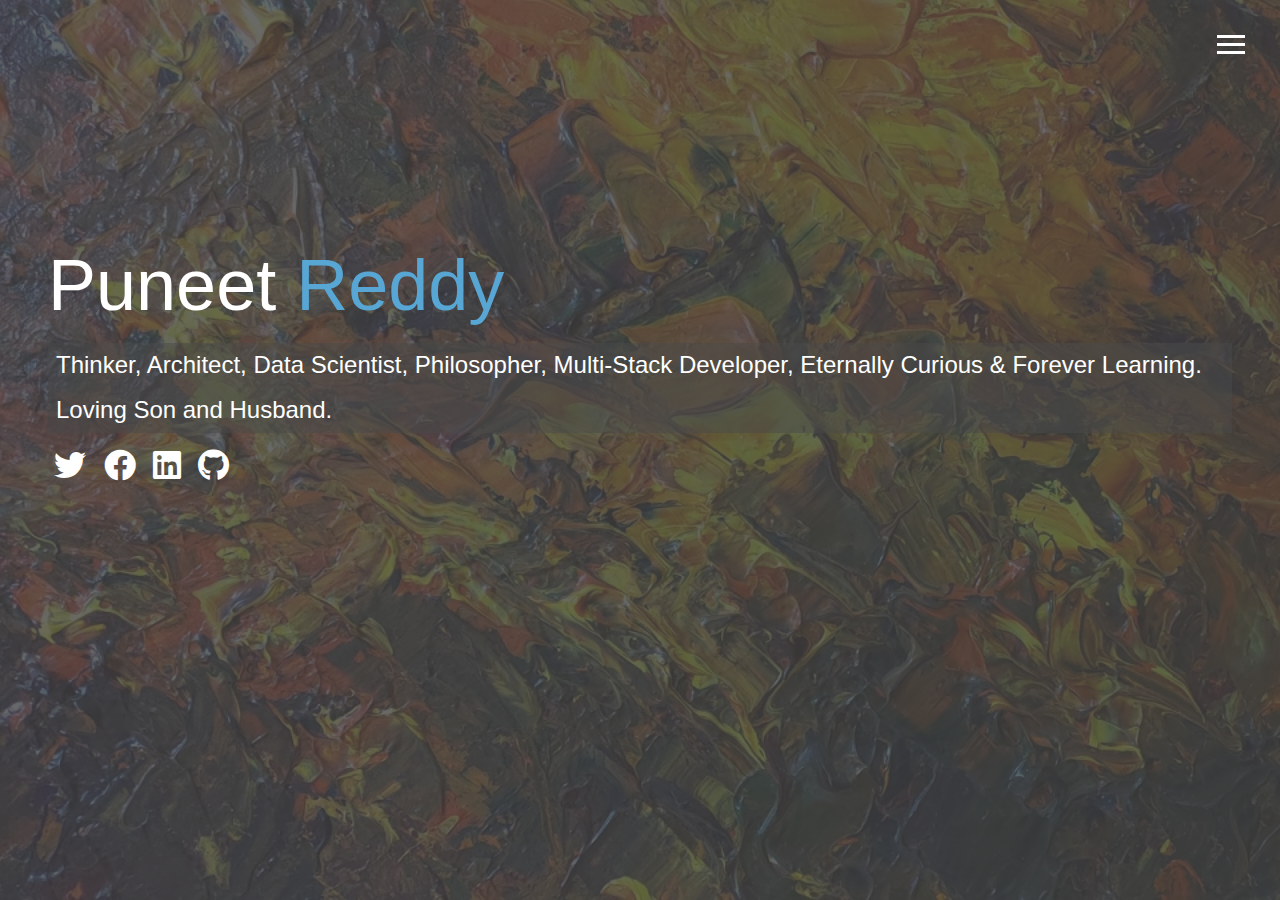
<file: index.html>
<!DOCTYPE html>
<html lang="en">

<head>
    <meta charset="UTF-8">
    <meta name="viewport" content="width=device-width, initial-scale=1.0">
    <link rel="stylesheet" href="https://use.fontawesome.com/releases/v5.2.0/css/all.css" crossorigin="anonymous">
    <link rel="stylesheet" href="css/main.css">
    <title>Puneet Reddy</title>
</head>

<body id="bg-img">
    <header>
        <div class="menu-btn">
            <div class="btn-line"></div>
            <div class="btn-line"></div>
            <div class="btn-line"></div>
        </div>
        <nav class="menu">
            <div class="menu-branding">
                <div class="portrait"></div>
            </div>
            <ul class="menu-nav">
                <li class="nav-item current">
                    <a href="/" class="nav-link">
                        Home</a>
                </li>
                <li class="nav-item">
                    <a href="about.html" class="nav-link">
                        About Me</a>
                </li>
                <li class="nav-item">
                    <a href="work.html" class="nav-link">
                        My Work</a>
                </li>
                <li class="nav-item">
                    <a href="contact.html" class="nav-link">
                        Contact Me</a>
                </li>
                <li class="nav-item">
                    <a href="resume.html" class="nav-link">
                        Resume</a>
                </li>
            </ul>
        </nav>
    </header>

    <main id="home">
        <h1 class="lg-heading">Puneet <span class="text-secondary">Reddy</span></h1>
        <h2 class="sm-heading">Thinker, Architect, Data Scientist, Philosopher, Multi-Stack Developer,
            Eternally Curious & Forever Learning.</h2>
        <!-- <h2 class="sm-heading">Passionate Coder</h2> -->
        <h2 class="sm-heading">Loving Son and Husband.</h2>
        <div class="icons">
            <a href="https://twitter.com/ReddyPuneet" target="_blank"><i class="fab fa-twitter fa-2x"></i></a>
            <a href="https://www.facebook.com/puneet.reddy" target="_blank"><i class="fab fa-facebook fa-2x"></i></a>
            <a href="https://www.linkedin.com/in/puneet-reddy-damalachervu-252b8659/" target="_blank"><i class="fab fa-linkedin fa-2x"></i></a>
            <a href="https://github.com/puneet-reddy" target="_blank"><i class="fab fa-github fa-2x"></i></a>
        </div>
    </main>

    <script src="js/main.js"></script>
</body>

</html>
</file>
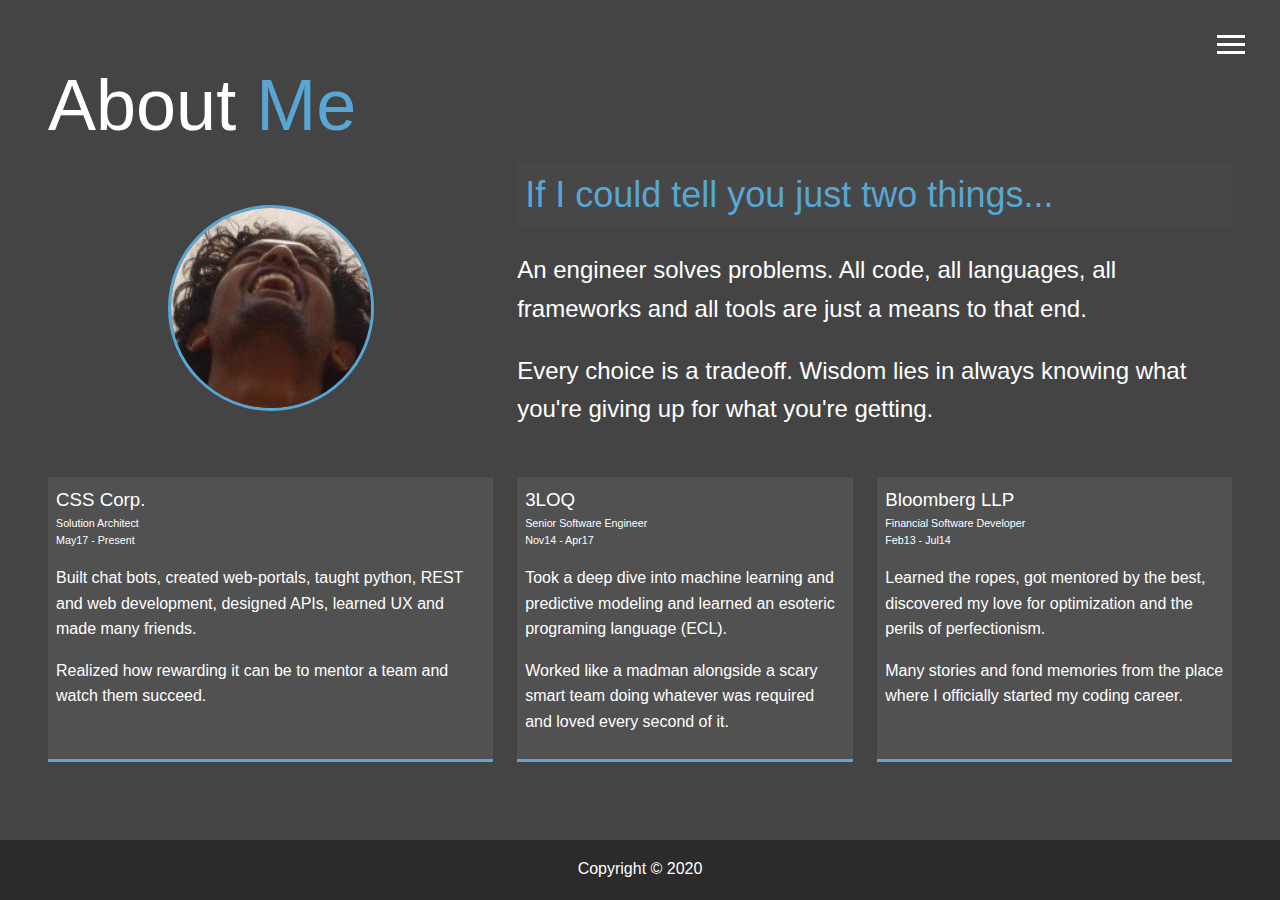
<file: about.html>
<!DOCTYPE html>
<html lang="en">

<head>
    <meta charset="UTF-8">
    <meta name="viewport" content="width=device-width, initial-scale=1.0">
    <link rel="stylesheet" href="https://use.fontawesome.com/releases/v5.2.0/css/all.css" crossorigin="anonymous">
    <link rel="stylesheet" href="css/main.css">
    <title>About Me</title>
</head>

<body>
    <header>
        <div class="menu-btn">
            <div class="btn-line"></div>
            <div class="btn-line"></div>
            <div class="btn-line"></div>
        </div>
        <nav class="menu">
            <div class="menu-branding">
                <div class="portrait"></div>
            </div>
            <ul class="menu-nav">
                <li class="nav-item">
                    <a href="index.html" class="nav-link">
                        Home</a>
                </li>
                <li class="nav-item current">
                    <a href="about.html" class="nav-link">
                        About Me</a>
                </li>
                <li class="nav-item">
                    <a href="work.html" class="nav-link">
                        My Work</a>
                </li>
                <li class="nav-item">
                    <a href="contact.html" class="nav-link">
                        Contact Me</a>
                </li>
                <li class="nav-item">
                    <a href="resume.html" class="nav-link">
                        Resume</a>
                </li>
            </ul>
        </nav>
    </header>

    <main id="about">
        <h1 class="lg-heading">About <span class="text-secondary">Me</span></h1>
        <div class="about-info">
            <img src="img/portrait.jpg" alt="Puneet Reddy" class="bio-image">
            <div class="bio">
                <h2 class="sm-heading text-secondary">If I could tell you just two things...</h2>
                <p>An engineer solves problems. All code, all languages, all frameworks and all tools are just a means to that end.</p>
                <p>Every choice is a tradeoff. Wisdom lies in always knowing what you're giving up for what you're getting.</p>
            </div>

            <div class="job job-1">
                <h3>CSS Corp.</h3>
                <h6>Solution Architect</h6>
                <h6>May17 - Present</h6>
                <p>Built chat bots, created web-portals, taught python, REST and web development, designed APIs, learned UX and made many friends.</p>
                <p>Realized how rewarding it can be to mentor a team and watch them succeed.</p>
            </div>
            <div class="job job-2">
                <h3>3LOQ</h3>
                <h6>Senior Software Engineer</h6>
                <h6>Nov14 - Apr17</h6>
                <p>Took a deep dive into machine learning and predictive modeling and learned an esoteric programing language (ECL).</p>
                <p>Worked like a madman alongside a scary smart team doing whatever was required and loved every second of it.</p>
            </div>
            <div class="job job-3">
                <h3>Bloomberg LLP</h3>
                <h6>Financial Software Developer</h6>
                <h6>Feb13 - Jul14</h6>
                <p>Learned the ropes, got mentored by the best, discovered my love for optimization and the perils of perfectionism.</p>
                <p>Many stories and fond memories from the place where I officially started my coding career.</p>
            </div>
        </div>
    </main>

    <footer id="main-footer">
        Copyright &copy; 2020
    </footer>

    <script src="js/main.js"></script>
</body>

</html>
</file>
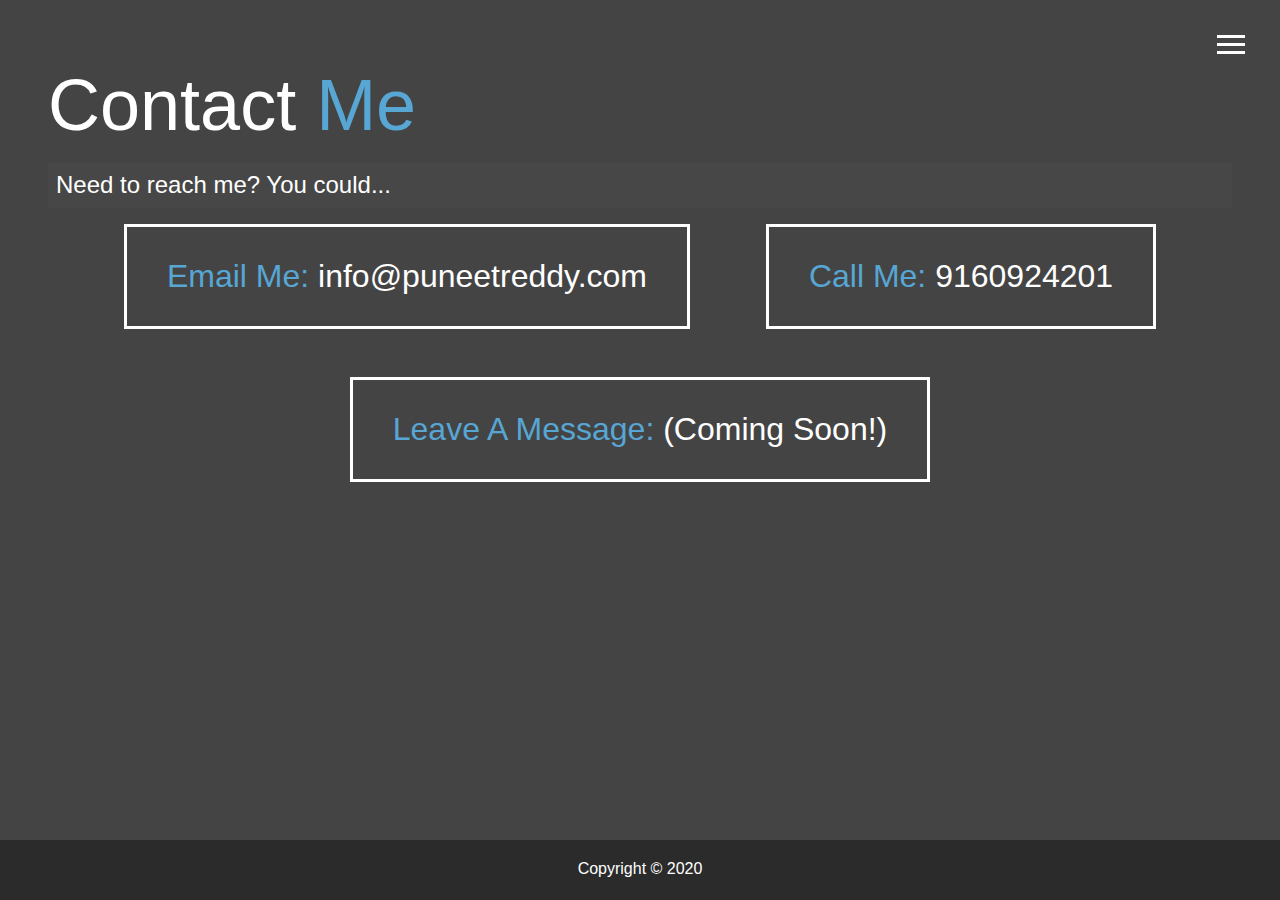
<file: contact.html>
<!DOCTYPE html>
<html lang="en">

<head>
    <meta charset="UTF-8">
    <meta name="viewport" content="width=device-width, initial-scale=1.0">
    <link rel="stylesheet" href="https://use.fontawesome.com/releases/v5.2.0/css/all.css" crossorigin="anonymous">
    <link rel="stylesheet" href="css/main.css">
    <title>Contact Me</title>
</head>

<body>
    <header>
        <div class="menu-btn">
            <div class="btn-line"></div>
            <div class="btn-line"></div>
            <div class="btn-line"></div>
        </div>
        <nav class="menu">
            <div class="menu-branding">
                <div class="portrait"></div>
            </div>
            <ul class="menu-nav">
                <li class="nav-item">
                    <a href="index.html" class="nav-link">
                        Home</a>
                </li>
                <li class="nav-item">
                    <a href="about.html" class="nav-link">
                        About Me</a>
                </li>
                <li class="nav-item">
                    <a href="work.html" class="nav-link">
                        My Work</a>
                </li>
                <li class="nav-item current">
                    <a href="contact.html" class="nav-link">
                        Contact Me</a>
                </li>
                <li class="nav-item">
                    <a href="resume.html" class="nav-link">
                        Resume</a>
                </li>
            </ul>
        </nav>
    </header>

    <main id="contact">
        <h1 class="lg-heading">Contact <span class="text-secondary">Me</span></h1>
        <h2 class="sm-heading">Need to reach me? You could...</h2>
        <div class="boxes">
            <div>
                <span class="text-secondary">Email Me:</span>
                info@puneetreddy.com
            </div>
            <div>
                <span class="text-secondary">Call Me:</span>
                9160924201
            </div>
            <div>
                <span class="text-secondary">Leave A Message:</span>
                (Coming Soon!)
            </div>
        </div>
    </main>

    <footer id="main-footer">
        Copyright &copy; 2020
    </footer>

    <script src="js/main.js"></script>
</body>

</html>
</file>
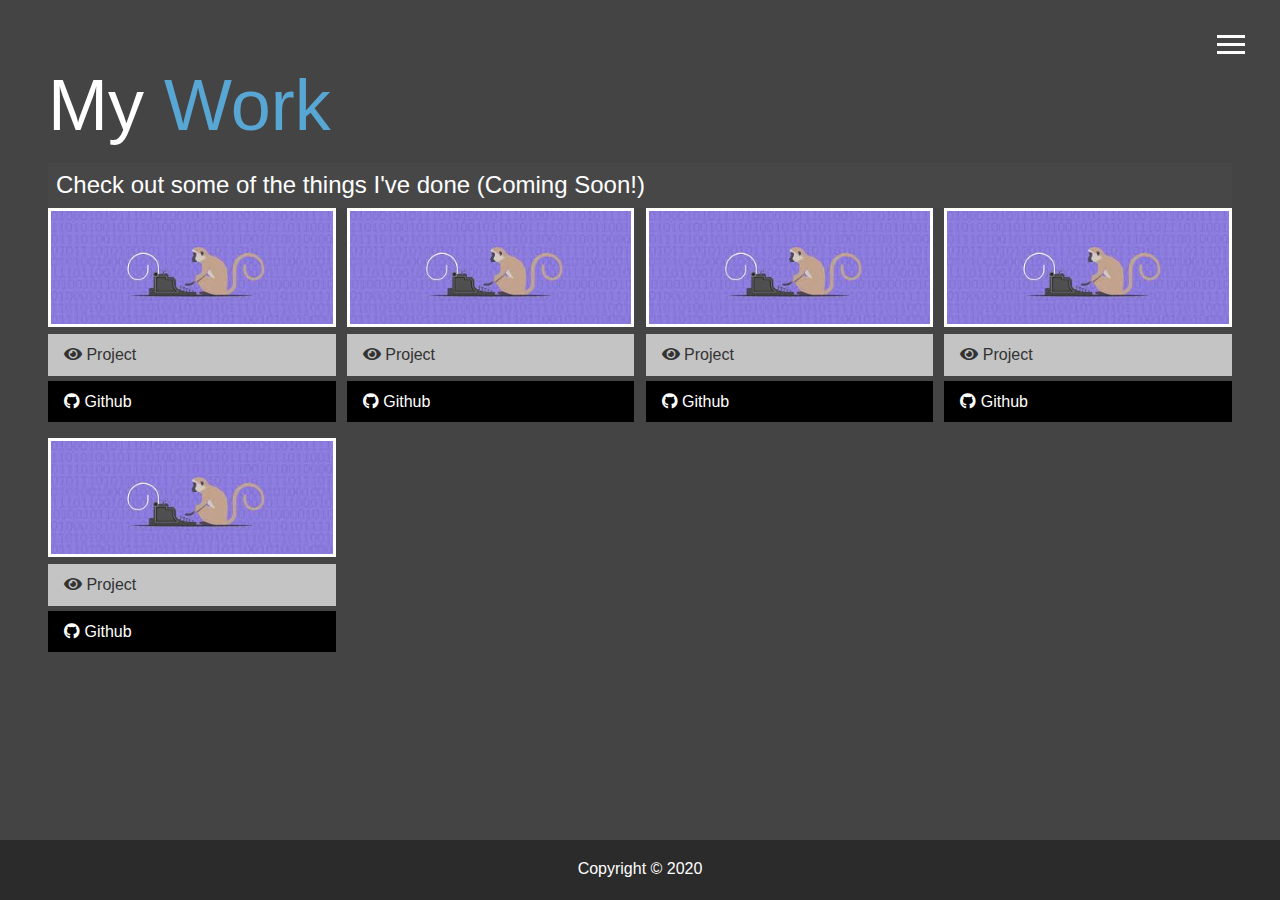
<file: work.html>
<!DOCTYPE html>
<html lang="en">

<head>
    <meta charset="UTF-8">
    <meta name="viewport" content="width=device-width, initial-scale=1.0">
    <link rel="stylesheet" href="https://use.fontawesome.com/releases/v5.2.0/css/all.css" crossorigin="anonymous">
    <link rel="stylesheet" href="css/main.css">
    <title>My Work</title>
</head>

<body>
    <header>
        <div class="menu-btn">
            <div class="btn-line"></div>
            <div class="btn-line"></div>
            <div class="btn-line"></div>
        </div>
        <nav class="menu">
            <div class="menu-branding">
                <div class="portrait"></div>
            </div>
            <ul class="menu-nav">
                <li class="nav-item">
                    <a href="index.html" class="nav-link">
                        Home</a>
                </li>
                <li class="nav-item">
                    <a href="about.html" class="nav-link">
                        About Me</a>
                </li>
                <li class="nav-item current">
                    <a href="work.html" class="nav-link">
                        My Work</a>
                </li>
                <li class="nav-item">
                    <a href="contact.html" class="nav-link">
                        Contact Me</a>
                </li>
                <li class="nav-item">
                    <a href="resume.html" class="nav-link">
                        Resume</a>
                </li>
            </ul>
        </nav>
    </header>

    <main id="about">
        <h1 class="lg-heading">My <span class="text-secondary">Work</span></h1>
        <h2 class="sm-heading">Check out some of the things I've done (Coming Soon!)</h2>
        <div class="projects">
            <div class="item">
                <a href="#!">
                    <img src="img/projects/project1.jpeg" alt="Project One">
                </a>
                <a href="#" class="btn-light">
                    <i class="fas fa-eye"></i> Project
                </a>
                <a href="#" class="btn-dark">
                    <i class="fab fa-github"></i> Github
                </a>
            </div>
            <div class="item">
                <a href="#!">
                    <img src="img/projects/project1.jpeg" alt="Project One">
                </a>
                <a href="#" class="btn-light">
                    <i class="fas fa-eye"></i> Project
                </a>
                <a href="#" class="btn-dark">
                    <i class="fab fa-github"></i> Github
                </a>
            </div>
            <div class="item">
                <a href="#!">
                    <img src="img/projects/project1.jpeg" alt="Project One">
                </a>
                <a href="#" class="btn-light">
                    <i class="fas fa-eye"></i> Project
                </a>
                <a href="#" class="btn-dark">
                    <i class="fab fa-github"></i> Github
                </a>
            </div>
            <div class="item">
                <a href="#!">
                    <img src="img/projects/project1.jpeg" alt="Project One">
                </a>
                <a href="#" class="btn-light">
                    <i class="fas fa-eye"></i> Project
                </a>
                <a href="#" class="btn-dark">
                    <i class="fab fa-github"></i> Github
                </a>
            </div>
            <div class="item">
                <a href="#!">
                    <img src="img/projects/project1.jpeg" alt="Project One">
                </a>
                <a href="#" class="btn-light">
                    <i class="fas fa-eye"></i> Project
                </a>
                <a href="#" class="btn-dark">
                    <i class="fab fa-github"></i> Github
                </a>
            </div>
        </div>
    </main>

    <footer id="main-footer">
        Copyright &copy; 2020
    </footer>

    <script src="js/main.js"></script>
</body>

</html>
</file>
<file: css/main.css>
.menu-btn {
  position: absolute;
  z-index: 3;
  right: 35px;
  top: 35px;
  cursor: pointer;
  transition: all 0.7s ease-out; }
  .menu-btn .btn-line {
    width: 28px;
    height: 3px;
    margin: 0 0 5px 0;
    background: #ffffff;
    transition: all 0.7s ease-out; }
  .menu-btn.close {
    transform: rotate(180deg); }
    .menu-btn.close .btn-line:first-child {
      transform: rotate(45deg) translate(5px, 5px);
      background-color: red; }
    .menu-btn.close .btn-line:nth-child(2) {
      opacity: 0; }
    .menu-btn.close .btn-line:last-child {
      transform: rotate(-45deg) translate(7px, -6px);
      background-color: red; }

.menu {
  position: fixed;
  top: 0;
  width: 100%;
  visibility: hidden; }
  .menu.show {
    visibility: visible; }
  .menu-branding, .menu-nav {
    display: flex;
    flex-flow: column wrap;
    align-items: center;
    justify-content: center;
    float: left;
    width: 50%;
    height: 100vh;
    overflow: hidden; }
  .menu-nav {
    opacity: 0.9;
    margin: 0;
    padding: 0;
    background: #373737;
    list-style: none;
    transform: translate3d(100%, -100%, 0);
    transition: all 0.7s ease-out; }
    .menu-nav.show {
      transform: translate3d(0, 0, 0); }
  .menu-branding {
    background: #444;
    transition: all 0.7s ease-out;
    transform: translate3d(-100%, 100%, 0); }
    .menu-branding.show {
      transform: translate3d(0, 0, 0); }
    .menu-branding .portrait {
      width: 250px;
      height: 250px;
      background: url("../img/portrait_2.jpg");
      background-attachment: local;
      background-size: cover;
      background-repeat: no-repeat;
      border-radius: 33%;
      border: solid 3px #57a6d4; }
  .menu .nav-item {
    transform: translate3d(1200px, 0, 0);
    transition: all 0.7s ease-out; }
    .menu .nav-item.show {
      transform: translate3d(0, 0, 0); }
    .menu .nav-item.current > a {
      color: #57a6d4; }
  .menu .nav-link {
    display: inline-block;
    position: relative;
    font-size: 1.8rem;
    text-transform: uppercase;
    padding: 1rem 0;
    font-weight: 400;
    color: #ffffff;
    text-decoration: none;
    transition: all 0.7s ease-out; }
    .menu .nav-link:hover {
      color: #57a6d4; }

.nav-item:nth-child(1) {
  transition-delay: 0.2s; }

.nav-item:nth-child(2) {
  transition-delay: 0.4s; }

.nav-item:nth-child(3) {
  transition-delay: 0.6s; }

.nav-item:nth-child(4) {
  transition-delay: 0.8s; }

.nav-item:nth-child(5) {
  transition-delay: 1.0s; }

* {
  box-sizing: border-box; }

body {
  background: #444;
  color: #ffffff;
  height: 100%;
  margin: 0;
  font-family: "Segoe UI", Tahoma, Geneva, Verdana, sans-serif;
  line-height: 1.6; }
  body#bg-img {
    background: url(../img/background.jpg);
    background-attachment: fixed;
    background-size: cover; }
    body#bg-img:after {
      content: "";
      position: absolute;
      top: 0;
      right: 0;
      width: 100%;
      height: 100%;
      z-index: -1;
      background: rgba(68, 68, 68, 0.8); }

h1,
h2,
h3 {
  margin: 0;
  font-weight: 400; }
  h1.lg-heading,
  h2.lg-heading,
  h3.lg-heading {
    font-size: 4.5rem; }
  h1.sm-heading,
  h2.sm-heading,
  h3.sm-heading {
    margin-bottom: 0;
    padding: 0.2rem 0.5rem;
    background: rgba(73, 73, 73, 0.5); }

a {
  color: #ffffff;
  text-decoration: none; }

header {
  position: fixed;
  z-index: 2;
  width: 100%; }

.text-secondary {
  color: #57a6d4; }

main {
  padding: 3rem;
  min-height: calc(100vh - 60px); }
  main .icons {
    margin-top: 1rem; }
    main .icons a {
      padding: 0.4rem; }
      main .icons a:hover {
        color: #57a6d4;
        transition: all 0.7s ease-out; }
  main#home {
    overflow: hidden; }
    main#home h1 {
      margin-top: 20vh; }

.about-info {
  text-align: left;
  display: grid;
  grid-gap: 1.5rem;
  grid-template-areas: "bioimage bio bio"
 "job1 job2 job3";
  grid-template-areas: repeat(3, 1fr); }

.bio-image {
  grid-area: bioimage;
  margin: auto;
  border-radius: 50%;
  border: #57a6d4 3px solid; }

.bio {
  grid-area: bio;
  font-size: 1.5rem; }

.job-1 {
  grid-area: job1; }

.job-2 {
  grid-area: job2; }

.job-3 {
  grid-area: job3; }

.job {
  background: #515151;
  padding: 0.5rem;
  border-bottom: #57a6d4 3px solid; }
  .job h6 {
    margin: 0;
    font-weight: 200; }

.boxes {
  display: flex;
  flex-wrap: wrap;
  justify-content: space-evenly;
  align-items: center;
  margin-top: 1rem; }
  .boxes div {
    font-size: 2rem;
    border: 3px #ffffff solid;
    padding: 1.5rem 2.5rem;
    margin-bottom: 3rem; }
    .boxes div:hover {
      padding: 0.5rem 1.5rem;
      background: #57a6d4;
      transition: all 0.7s ease-out;
      color: #000000; }
      .boxes div:hover span {
        color: #000000; }

.btn, .btn-dark, .btn-light {
  display: block;
  padding: 0.5rem 1rem;
  border: 0;
  margin-bottom: 0.3rem; }
  .btn:hover, .btn-dark:hover, .btn-light:hover {
    background: #57a6d4;
    color: #000000;
    transition: all 0.7s ease-out; }

.btn-dark {
  background: black;
  color: #ffffff; }

.btn-light {
  background: #c4c4c4;
  color: #333333; }

#main-footer {
  text-align: center;
  padding: 1rem;
  background: #2b2b2b;
  color: #ffffff;
  height: 60px; }

.projects {
  display: grid;
  grid-gap: 0.7rem;
  grid-template-columns: repeat(3, 1fr); }
  .projects img {
    width: 100%;
    border: 3px #ffffff solid; }
    .projects img:hover {
      opacity: 0.5;
      border-color: #57a6d4;
      transition: all 0.7s ease-out; }

@media screen and (min-width: 1171px) {
  .projects {
    grid-template-columns: repeat(4, 1fr); } }

@media screen and (min-width: 769px) and (max-width: 1170px) {
  .projects {
    grid-template-columns: repeat(3, 1fr); } }

@media screen and (max-width: 768px) {
  main {
    align-items: center;
    text-align: center; }
    main .lg-heading {
      line-height: 1;
      margin-bottom: 1rem; }
  ul.menu-nav, div.menu-branding {
    float: none;
    width: 100%;
    min-height: 0; }
    ul.menu-nav.show, div.menu-branding.show {
      transform: translate3d(0, 0, 0); }
  .menu-nav {
    height: 65vh;
    transform: translate3d(-100%, 0, 0);
    font-size: 1.2rem; }
  .menu-branding {
    height: 35vh;
    transform: translate3d(100%, 0, 0); }
    .menu-branding .portrait {
      background: url("../img/portrait.jpg");
      width: 150;
      height: 200px;
      background-repeat: round; }
  .about-info {
    text-align: center;
    grid-template-areas: 'bioimage'
 'bio'
 'job1'
 'job2'
 'job3';
    grid-template-columns: 1fr; }
  .projects {
    grid-template-columns: repeat(2, 1fr); } }

@media screen and (max-width: 500px) {
  main#home h1 {
    margin-top: 10vh; }
  .projects {
    grid-template-columns: 1fr; } }
</file>
